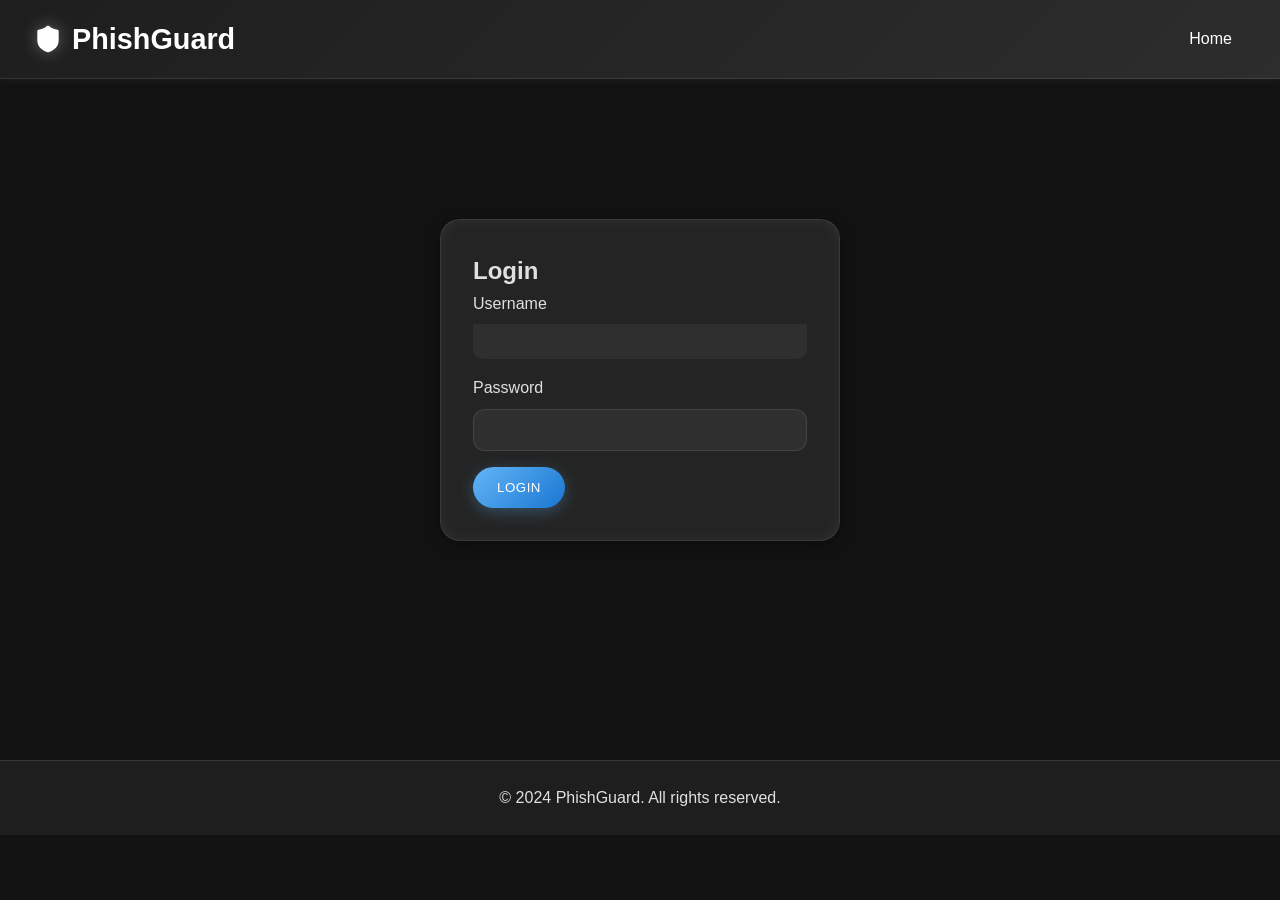
<file: email-scanner.html>
<!DOCTYPE html>
<html lang="en">
<head>
    <meta charset="UTF-8">
    <meta name="viewport" content="width=device-width, initial-scale=1.0">
    <title>Email Scanner - PhishGuard</title>
    <link rel="stylesheet" href="css/style.css">
    <link rel="stylesheet" href="css/components.css">
    <link rel="stylesheet" href="css/scanner.css">
</head>
<body>
    <nav class="navbar">
        <a href="index.html" class="logo">PhishGuard</a>
        <ul class="nav-links">
            <li><a href="dashboard.html">Dashboard</a></li>
            <li><a href="email-scanner.html">Email Scanner</a></li>
            <li><a href="url-scanner.html">URL Scanner</a></li>
            <li><a href="threat-intelligence.html">Threat Intelligence</a></li>
            <li><a href="#" id="logoutBtn" class="btn-secondary">Logout</a></li>
        </ul>
    </nav>

    <div class="scanner-container">
        <div class="scanner-header">
            <h1>Email Scanner</h1>
            <p>Analyze emails for potential phishing threats</p>
        </div>

        <div class="scanner-content">
            <form id="emailScanForm">
                <div class="form-group">
                    <label for="emailContent">Paste Email Content</label>
                    <textarea id="emailContent" rows="10" required></textarea>
                </div>
                
                <div class="form-group">
                    <label for="emailFile">Or Upload Email File (.eml, .txt)</label>
                    <input type="file" id="emailFile" accept=".eml,.txt">
                </div>

                <button type="submit" class="btn-primary">Scan Email</button>
            </form>

            <div class="results-container" id="scanResults" style="display: none;">
                <h2>Scan Results</h2>
                <div class="result-card">
                    <h3>Sender Reputation</h3>
                    <div class="score" id="senderScore">-</div>
                </div>
                <div class="result-card">
                    <h3>Content Risk Score</h3>
                    <div class="score" id="contentScore">-</div>
                </div>
                <div class="result-card">
                    <h3>Links Analysis</h3>
                    <div id="linksAnalysis">-</div>
                </div>
            </div>
        </div>
    </div>

    <footer class="footer">
        <p>&copy; 2024 PhishGuard. All rights reserved.</p>
    </footer>

    <script src="js/auth.js"></script>
    <script src="js/email-scanner.js"></script>
</body>
</html>
</file>
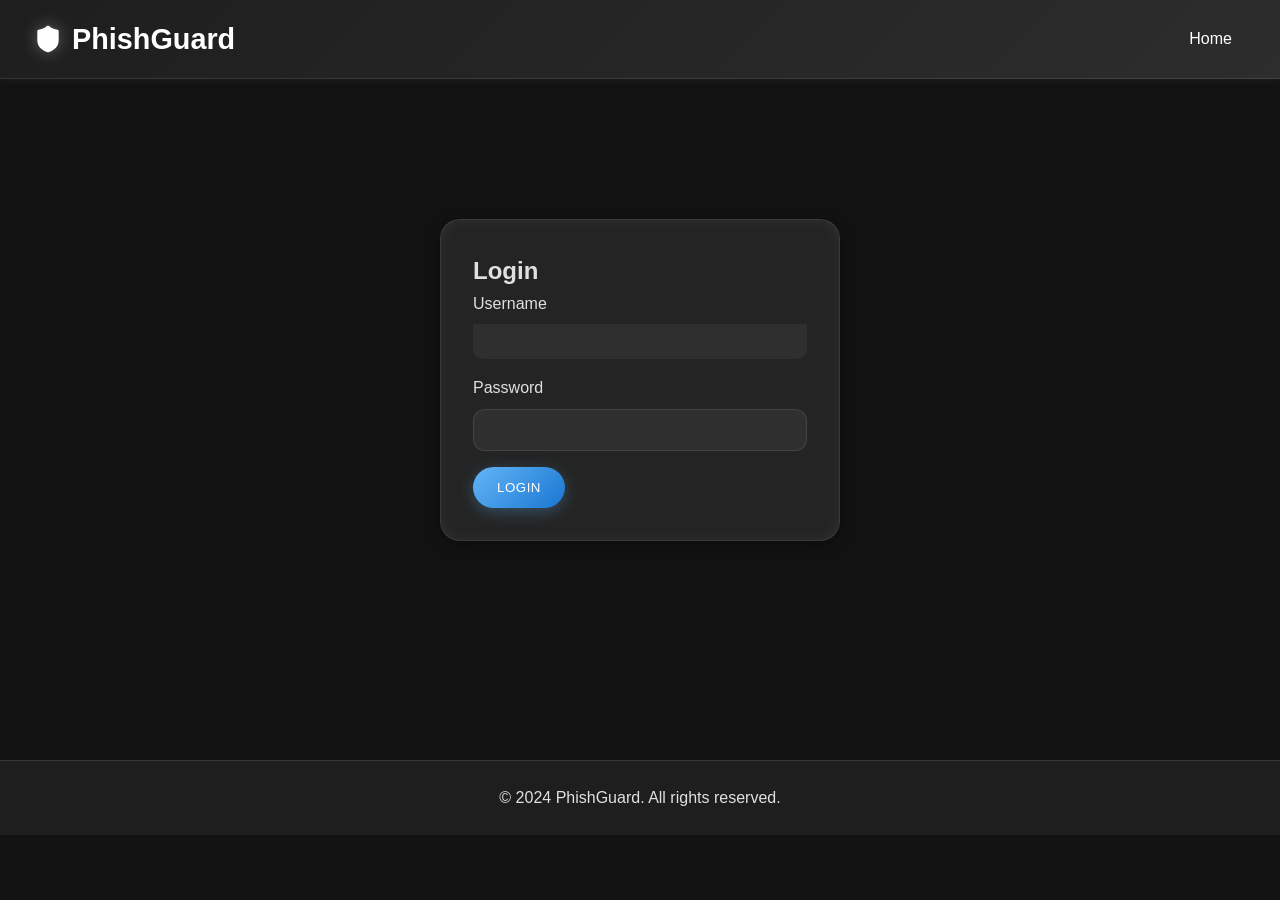
<file: login.html>
<!DOCTYPE html>
<html lang="en">
<head>
    <meta charset="UTF-8">
    <meta name="viewport" content="width=device-width, initial-scale=1.0">
    <title>Login - PhishGuard</title>
    <link rel="stylesheet" href="css/style.css">
    <link rel="stylesheet" href="css/components.css">
</head>
<body>
    <nav class="navbar">
        <a href="index.html" class="logo">
            <svg class="logo-icon" xmlns="http://www.w3.org/2000/svg" viewBox="0 0 24 24" fill="currentColor">
                <path d="M20 13c0 5-3.5 7.5-7.66 8.95a1 1 0 0 1-.67-.01C7.5 20.5 4 18 4 13V6a1 1 0 0 1 1-1c2 0 4.5-1.2 6.24-2.72a1.17 1.17 0 0 1 1.52 0C14.51 3.81 17 5 19 5a1 1 0 0 1 1 1z"/>
            </svg>
            PhishGuard
        </a>
        <ul class="nav-links">
            <li><a href="index.html">Home</a></li>
        </ul>
    </nav>

    <div class="login-container">
        <div class="login-box">
            <h2>Login</h2>
            <form id="loginForm">
                <div class="form-group">
                    <label for="username">Username</label>
                    <input type="text" id="username" required>
                </div>
                <div class="form-group">
                    <label for="password">Password</label>
                    <input type="password" id="password" required>
                </div>
                <button type="submit" class="btn-primary">Login</button>
            </form>
        </div>
    </div>

    <footer class="footer">
        <p>&copy; 2024 PhishGuard. All rights reserved.</p>
    </footer>

    <script src="js/auth.js"></script>
</body>
</html>
</file>
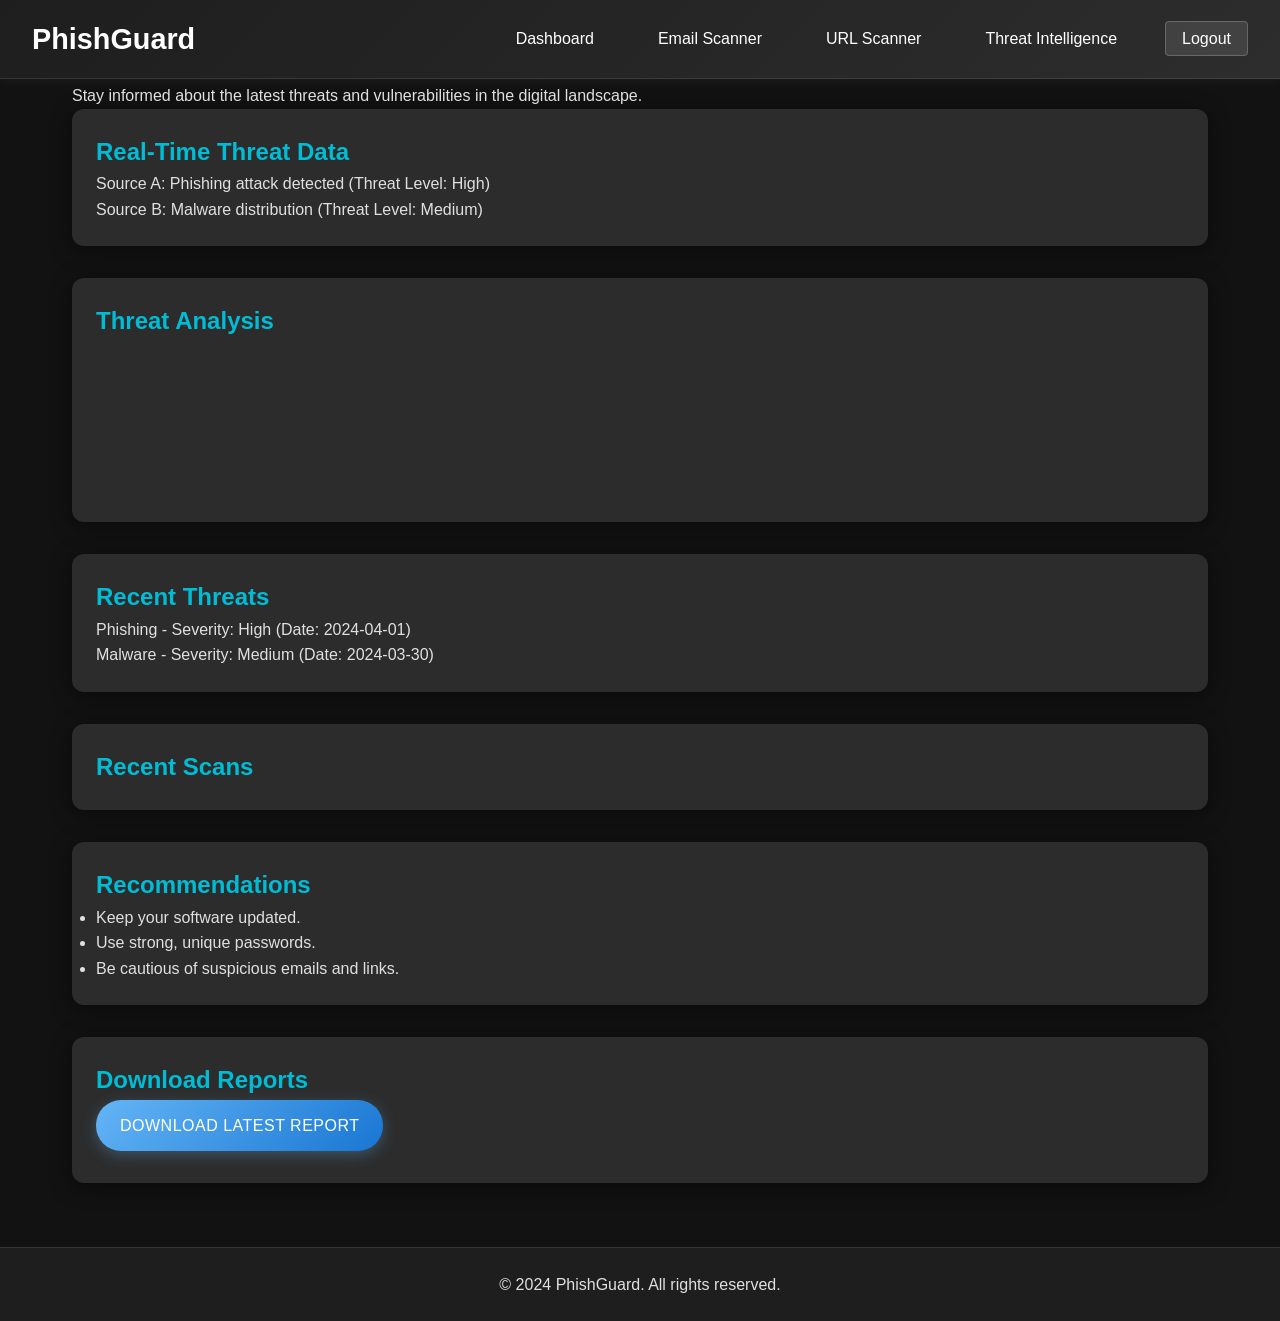
<file: threat-intelligence.html>
<!DOCTYPE html>
<html lang="en">
<head>
    <meta charset="UTF-8">
    <meta name="viewport" content="width=device-width, initial-scale=1.0">
    <title>Threat Intelligence - PhishGuard</title>
    <link rel="stylesheet" href="css/style.css">
    <link rel="stylesheet" href="css/components.css">
    <link rel="stylesheet" href="css/dashboard.css">
</head>
<body>
    <nav class="navbar">
        <a href="index.html" class="logo">PhishGuard</a>
        <ul class="nav-links">
            <li><a href="dashboard.html">Dashboard</a></li>
            <li><a href="email-scanner.html">Email Scanner</a></li>
            <li><a href="url-scanner.html">URL Scanner</a></li>
            <li><a href="threat-intelligence.html">Threat Intelligence</a></li>
            <li><a href="#" id="logoutBtn" class="btn-secondary">Logout</a></li>
        </ul>
    </nav>

    <div class="threat-intelligence-container">
        <h1>Threat Intelligence</h1>
        <p>Stay informed about the latest threats and vulnerabilities in the digital landscape.</p>

        <section class="threat-data-feed">
            <h2>Real-Time Threat Data</h2>
            <div id="threatData"></div>
        </section>

        <section class="threat-analysis">
            <h2>Threat Analysis</h2>
            <canvas id="threatChart"></canvas>
        </section>

        <section class="recent-threats">
            <h2>Recent Threats</h2>
            <div id="recentThreatsList"></div>
        </section>

        <section class="recent-scans">
            <h2>Recent Scans</h2>
            <div id="recentScansList"></div>
        </section>

        <section class="recommendations">
            <h2>Recommendations</h2>
            <ul>
                <li>Keep your software updated.</li>
                <li>Use strong, unique passwords.</li>
                <li>Be cautious of suspicious emails and links.</li>
            </ul>
        </section>

        <section class="download-reports">
            <h2>Download Reports</h2>
            <a href="reports/threat-report.pdf" class="btn-primary">Download Latest Report</a>
        </section>
    </div>

    <footer class="footer">
        <p>&copy; 2024 PhishGuard. All rights reserved.</p>
    </footer>

    <script src="js/auth.js"></script>
    <script src="js/threat-intelligence.js"></script>
</body>
</html>
</file>
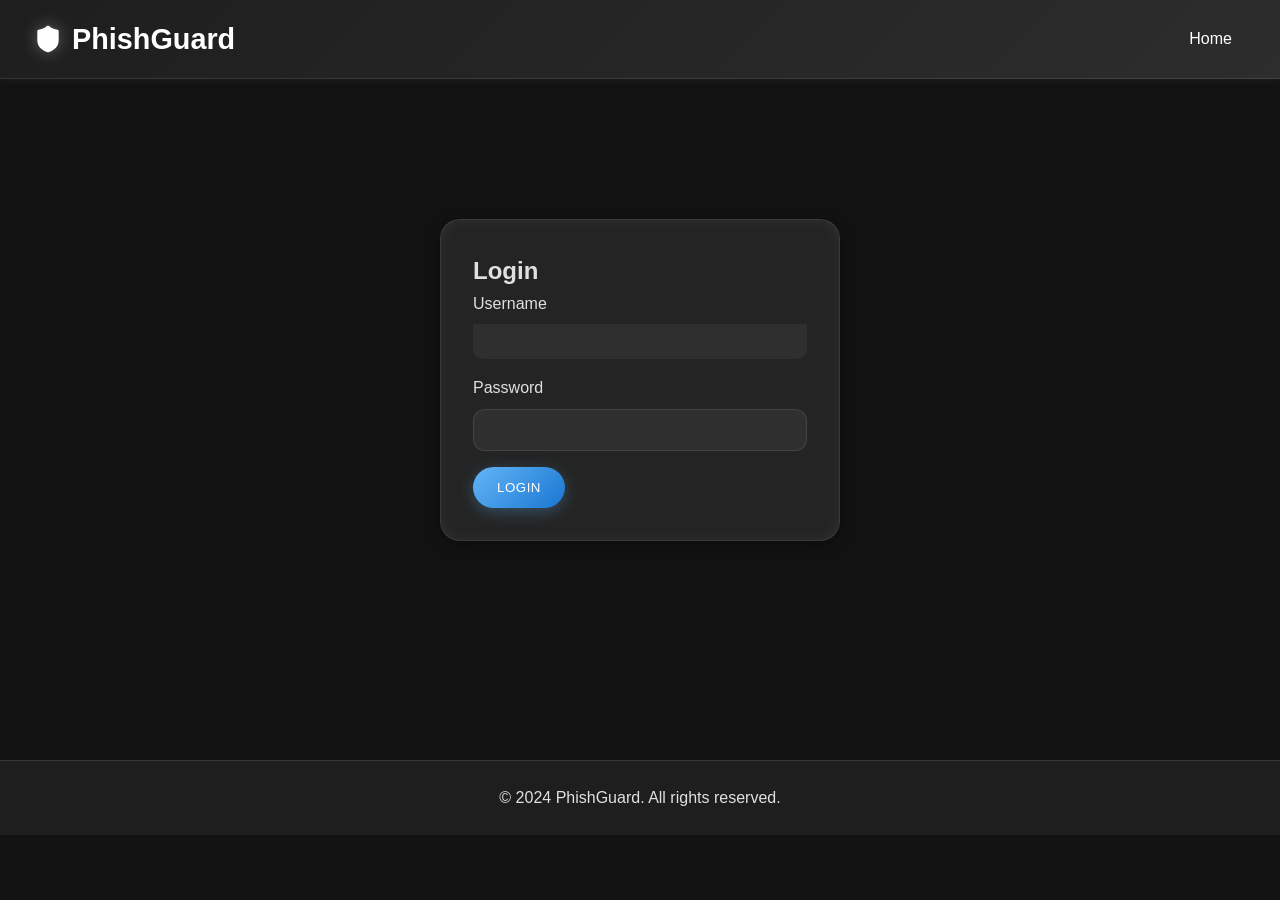
<file: url-scanner.html>
<!DOCTYPE html>
<html lang="en">
<head>
    <meta charset="UTF-8">
    <meta name="viewport" content="width=device-width, initial-scale=1.0">
    <title>URL Scanner - PhishGuard</title>
    <link rel="stylesheet" href="css/style.css">
    <link rel="stylesheet" href="css/components.css">
    <link rel="stylesheet" href="css/scanner.css">
</head>
<body>
    <nav class="navbar">
        <a href="index.html" class="logo">PhishGuard</a>
        <ul class="nav-links">
            <li><a href="dashboard.html">Dashboard</a></li>
            <li><a href="email-scanner.html">Email Scanner</a></li>
            <li><a href="url-scanner.html">URL Scanner</a></li>
            <li><a href="threat-intelligence.html">Threat Intelligence</a></li>
            <li><a href="#" id="logoutBtn" class="btn-secondary">Logout</a></li>
        </ul>
    </nav>

    <div class="scanner-container">
        <div class="scanner-header">
            <h1>URL Scanner</h1>
            <p>Check URLs for potential phishing threats</p>
        </div>

        <div class="scanner-content">
            <form id="urlScanForm">
                <div class="form-group">
                    <label for="urlInput">Enter URL to Scan</label>
                    <input type="url" id="urlInput" required 
                           placeholder="https://example.com">
                </div>

                <button type="submit" class="btn-primary">Scan URL</button>
            </form>

            <div class="bulk-scan">
                <h3>Bulk URL Scan</h3>
                <div class="form-group">
                    <label for="urlList">Enter Multiple URLs (one per line)</label>
                    <textarea id="urlList" rows="5" 
                              placeholder="https://example1.com&#10;https://example2.com"></textarea>
                </div>
                <button onclick="scanBulkUrls()" class="btn-secondary">Scan Multiple URLs</button>
            </div>

            <div class="results-container" id="scanResults" style="display: none;">
                <h2>Scan Results</h2>
                <div class="result-card">
                    <h3>Safety Score</h3>
                    <div class="score" id="safetyScore">-</div>
                </div>
                <div class="result-card">
                    <h3>Threat Details</h3>
                    <div id="threatDetails">-</div>
                </div>
                <div class="result-card">
                    <h3>Recommendations</h3>
                    <div id="recommendations">-</div>
                </div>
            </div>
        </div>
    </div>

    <footer class="footer">
        <p>&copy; 2024 PhishGuard. All rights reserved.</p>
    </footer>

    <script src="js/auth.js"></script>
    <script src="js/url-scanner.js"></script>
</body>
</html>
</file>
<file: css/style.css>
/* Reset and Base Styles */
* {
    margin: 0;
    padding: 0;
    box-sizing: border-box;
}

body {
    font-family: Arial, sans-serif;
    line-height: 1.6;
    color: #E0E0E0;
    background: #121212;
}

/* Navigation */
.navbar {
    background: linear-gradient(135deg, #1e1e1e, #2d2d2d);
    padding: 1rem 2rem;
    box-shadow: 0 2px 10px rgba(255,255,255,0.05);
    border-bottom: 1px solid rgba(255,255,255,0.1);
    backdrop-filter: blur(10px);
    position: fixed;
    width: 100%;
    top: 0;
    z-index: 1000;
    display: flex;
    justify-content: space-between;
    align-items: center;
}

.logo {
    font-size: 1.8rem;
    font-weight: bold;
    color: #ffffff;
    text-decoration: none;
    cursor: pointer;
    display: flex;
    align-items: center;
    gap: 0.5rem;
}

.logo-icon {
    width: 32px;
    height: 32px;
    fill: currentColor;
    filter: drop-shadow(0 0 8px rgba(255,255,255,0.3));
}

.logo:hover {
    color: #64b5f6;
    transition: color 0.3s ease;
}

.logo:hover .logo-icon {
    animation: rotate 0.5s ease-in-out;
}

@keyframes rotate {
    0% {
        transform: rotate(0deg);
    }
    100% {
        transform: rotate(360deg);
    }
}

.nav-links {
    list-style: none;
    display: flex;
    gap: 2rem;
}

.nav-links a {
    text-decoration: none;
    color: #FFFFFF;
    font-weight: 500;
    padding: 0.5rem 1rem;
    border-radius: 4px;
    transition: background 0.3s ease;
}

.nav-links a:hover {
    background: rgba(255, 255, 255, 0.15);
    box-shadow: 0 0 15px rgba(255,255,255,0.1);
    color: #00BCD4;
}

/* Hero Section */
.hero {
    background: url('https://imgs.search.brave.com/j0EXKM1JMCiP0Isp0nQ5jWA1ijw6htze61ouWbkSU5k/rs:fit:860:0:0:0/g:ce/aHR0cHM6Ly93YWxs/cGFwZXJiYXQuY29t/L2ltZy80NzU3OTMt/ZGFyay1wYy13YWxs/cGFwZXItdG9wLWZy/ZWUtZGFyay1wYy1i/YWNrZ3JvdW5kLmpw/Zw');
    background-size:fit;
    background-position: center;
    color: white;
    padding: 10rem 2rem 6rem;
    border-radius: 0 0 50px 50px;
    margin-bottom: 2rem;
    text-align: center;
}

.hero-content {
    max-width: 800px;
    margin: 0 auto;
}

.hero h1 {
    font-size: 3rem;
    margin-bottom: 1.5rem;
    text-shadow: 2px 2px 4px rgba(0,0,0,0.3);
}

.hero p {
    font-size: 1.2rem;
    margin-bottom: 2rem;
    text-shadow: 1px 1px 2px rgba(0,0,0,0.2);
}

/* Features Section */
.features {
    padding: 4rem 2rem;
    background: #1a1a1a;
    border-radius: 50px;
    margin: 2rem;
}

.feature-grid {
    display: grid;
    grid-template-columns: repeat(auto-fit, minmax(250px, 1fr));
    gap: 2rem;
    margin-top: 2rem;
}

.feature-card {
    background: #242424;
    padding: 2rem;
    border-radius: 20px;
    box-shadow: 0 4px 15px rgba(0,0,0,0.3);
    transition: transform 0.3s ease;
    text-align: center;
    color: #E0E0E0;
}

.feature-card:hover {
    transform: translateY(-5px);
    box-shadow: 0 8px 25px rgba(0,0,0,0.4);
}

.feature-card h3 {
    color: #00BCD4;
}

.feature-card p {
    color: #E0E0E0;
}

.feature-card a {
    text-decoration: none;
    color: #E0E0E0;
}

.feature-card a:hover {
    color: #00BCD4;
}

.feature-icon {
    font-size: 2.5rem;
    color: #64b5f6;
    filter: drop-shadow(0 0 10px rgba(100,181,246,0.5));
    margin-bottom: 1rem;
}

/* Testimonials */
.testimonials {
    padding: 4rem 2rem;
    background: #1a1a1a;
    border-radius: 50px;
    margin: 2rem;
}

.testimonial-grid {
    display: grid;
    grid-template-columns: repeat(auto-fit, minmax(300px, 1fr));
    gap: 2rem;
    margin-top: 2rem;
}

.testimonial-card {
    background: #242424;
    padding: 2rem;
    border-radius: 20px;
    box-shadow: 0 4px 15px rgba(0,0,0,0.3),
                inset 0 0 15px rgba(255,255,255,0.05);
    border: 1px solid rgba(255,255,255,0.1);
    position: relative;
}

.testimonial-card::before {
    content: '"';
    font-size: 4rem;
    color: #64b5f6;
    position: absolute;
    top: -10px;
    left: 20px;
    opacity: 0.2;
}

/* Footer */
.footer {
    background: #1e1e1e;
    color: #E0E0E0;
    text-align: center;
    padding: 1.5rem;
    position: relative;
    bottom: 0;
    width: 100%;
    border-top: 1px solid rgba(255,255,255,0.1);
}

/* Login Page */
.login-container {
    min-height: calc(100vh - 140px);
    display: flex;
    justify-content: center;
    align-items: center;
    padding: 2rem;
}

.login-box {
    background: #242424;
    padding: 2rem;
    border-radius: 20px;
    box-shadow: 0 4px 15px rgba(0,0,0,0.3),
                inset 0 0 15px rgba(255,255,255,0.05);
    border: 1px solid rgba(255,255,255,0.1);
    width: 100%;
    max-width: 400px;
}

.form-group {
    margin-bottom: 1rem;
}

.form-group label {
    display: block;
    margin-bottom: 0.5rem;
    color: #e0e0e0;
    font-weight: 500;
}

.form-group input {
    width: 100%;
    padding: 0.8rem;
    border: 1px solid rgba(255,255,255,0.1);
    background: rgba(255,255,255,0.05);
    border-radius: 12px;
    color: white;
    transition: all 0.3s ease;
}

.form-group input:focus {
    outline: none;
    border-color: #64b5f6;
    box-shadow: 0 0 10px rgba(100,181,246,0.3);
    background: rgba(255,255,255,0.1);
}

.chat-container {
    position: fixed;
    bottom: 20px;
    right: 20px;
    width: 300px;
    background: #2c2c2c;
    border-radius: 10px;
    box-shadow: 0 4px 20px rgba(0, 0, 0, 0.5);
    display: flex;
    flex-direction: column;
}

.chat-header {
    background: #00BCD4;
    color: white;
    padding: 10px;
    border-top-left-radius: 10px;
    border-top-right-radius: 10px;
    text-align: center;
}

.chat-box {
    flex: 1;
    padding: 10px;
    overflow-y: auto;
    max-height: 300px;
}

.messages {
    display: flex;
    flex-direction: column;
}

.messages .message {
    margin: 5px 0;
}

.messages .user-message {
    align-self: flex-end;
    background: #64b5f6;
    color: white;
    padding: 8px;
    border-radius: 5px;
}

.messages .bot-message {
    align-self: flex-start;
    background: #3e3e3e;
    color: white;
    padding: 8px;
    border-radius: 5px;
}

input[type="text"] {
    padding: 10px;
    border: none;
    border-radius: 0 0 10px 10px;
}

button {
    padding: 10px;
    border: none;
    background: #00BCD4;
    color: white;
    border-radius: 0 0 10px 10px;
    cursor: pointer;
}

.chat-logo {
    position: fixed;
    bottom: 20px;
    right: 20px;
    cursor: pointer;
}

.chat-logo img {
    width: 50px; /* Adjust size as needed */
    height: auto;
}
</file>
<file: css/components.css>
/* Buttons */
.btn-primary {
    background: linear-gradient(135deg, #64b5f6, #1976d2);
    color: #FFFFFF;
    padding: 0.8rem 1.5rem;
    border: none;
    border-radius: 25px;
    cursor: pointer;
    text-decoration: none;
    display: inline-block;
    font-weight: 500;
    text-transform: uppercase;
    letter-spacing: 0.5px;
    transition: all 0.3s ease;
    box-shadow: 0 4px 15px rgba(100,181,246,0.3);
    position: relative;
    overflow: hidden;
}

.btn-primary:hover {
    background: #0097A7;
    transform: translateY(-2px);
    box-shadow: 0 6px 20px rgba(100,181,246,0.4);
}

.btn-primary::after {
    content: '';
    position: absolute;
    top: -50%;
    left: -50%;
    width: 200%;
    height: 200%;
    background: rgba(255,255,255,0.1);
    transform: rotate(45deg);
    transition: all 0.3s ease;
    opacity: 0;
}

.btn-primary:hover::after {
    opacity: 1;
}

.btn-secondary {
    background: rgba(255, 255, 255, 0.1);
    color: #FFFFFF;
    padding: 0.8rem 1.5rem;
    border: 1px solid rgba(255, 255, 255, 0.2);
    border-radius: 4px;
    cursor: pointer;
    text-decoration: none;
    font-weight: 500;
    transition: all 0.3s ease;
}

.btn-secondary:hover {
    background: rgba(255, 255, 255, 0.2);
}

/* Cards */
.card {
    background: #242424;
    border-radius: 20px;
    box-shadow: 0 4px 15px rgba(0,0,0,0.3),
                inset 0 0 15px rgba(255,255,255,0.05);
    border: 1px solid rgba(255,255,255,0.1);
    padding: 1.5rem;
}

/* Modal */
.modal {
    display: none;
    position: fixed;
    top: 0;
    left: 0;
    width: 100%;
    height: 100%;
    background: rgba(0,0,0,0.5);
}

.modal-content {
    background: white;
    padding: 2rem;
    border-radius: 8px;
    position: absolute;
    top: 50%;
    left: 50%;
    transform: translate(-50%, -50%);
    max-width: 500px;
    width: 90%;
}

.close-modal {
    position: absolute;
    top: 1rem;
    right: 1rem;
    cursor: pointer;
}
</file>
<file: css/scanner.css>
.scanner-container {
    padding: 2rem;
    max-width: 800px;
    margin: 0 auto;
}

.scanner-header {
    margin-bottom: 2rem;
    text-align: center;
}

.scanner-content {
    background: #2c2c2c;
    padding: 2rem;
    border-radius: 8px;
    box-shadow: 0 4px 20px rgba(0, 0, 0, 0.5);
}

.scanner-content textarea {
    width: 100%;
    padding: 0.5rem;
    border: 1px solid #ddd;
    border-radius: 4px;
    resize: vertical;
}

.results-container {
    margin-top: 2rem;
    padding-top: 2rem;
    border-top: 1px solid #eee;
}

.result-card {
    background: #3a3a3a;
    padding: 1rem;
    border-radius: 4px;
    margin-bottom: 1rem;
    color: #E0E0E0;
}

.result-card h3 {
    color: #00BCD4;
}

.score {
    font-size: 1.5rem;
    font-weight: bold;
    margin-top: 0.5rem;
}

.safe {
    color: #27ae60;
}

.warning {
    color: #f39c12;
}

.danger {
    color: #e74c3c;
}

.bulk-scan {
    margin-top: 2rem;
    padding-top: 2rem;
    border-top: 1px solid #eee;
}

.bulk-results {
    margin-top: 2rem;
}

.bulk-result-item {
    background: #3a3a3a;
    padding: 1rem;
    margin-bottom: 0.5rem;
    border-radius: 4px;
    display: flex;
    justify-content: space-between;
    align-items: center;
    color: #E0E0E0;
}

.bulk-result-item .url {
    word-break: break-all;
    margin-right: 1rem;
}

.threat-item {
    color: #e74c3c;
    margin: 0.5rem 0;
    padding-left: 1.5rem;
    position: relative;
}

.threat-item::before {
    content: "⚠️";
    position: absolute;
    left: 0;
}

.recommendation-item {
    margin: 0.5rem 0;
    padding-left: 1.5rem;
    position: relative;
}

.recommendation-item::before {
    content: "→";
    position: absolute;
    left: 0;
}

.safe-message {
    color: #27ae60;
    font-weight: bold;
}

/* Loading animation */
@keyframes scanning {
    0% { opacity: 1; }
    50% { opacity: 0.5; }
    100% { opacity: 1; }
}

button:disabled {
    animation: scanning 1.5s infinite;
}
</file>
<file: css/dashboard.css>
.dashboard-container {
    padding: 2rem;
    max-width: 1200px;
    margin: 0 auto;
}

.dashboard-header {
    margin-bottom: 2rem;
    text-align: center;
}

.dashboard-header h1 {
    color: #E0E0E0;
    margin-bottom: 0.5rem;
}

.last-login {
    color: #666;
    font-size: 0.9rem;
    margin-bottom: 1rem;
}

.stats-grid {
    display: grid;
    grid-template-columns: repeat(auto-fit, minmax(250px, 1fr));
    gap: 1.5rem;
    margin-bottom: 2rem;
    position: relative;
}

.chat-container {
    position: absolute;
    right: 0;
    top: 0;
    width: 300px;
    background: #2c2c2c;
    border-radius: 10px;
    box-shadow: 0 4px 20px rgba(0, 0, 0, 0.5);
    display: flex;
    flex-direction: column;
    z-index: 10;
}

.stat-card {
    background: #2c2c2c;
    color: #E0E0E0;
    padding: 1.5rem;
    border-radius: 12px;
    box-shadow: 0 4px 20px rgba(0, 0, 0, 0.5);
    text-align: center;
    position: relative;
    overflow: hidden;
    transition: transform 0.3s;
}

.stat-card:hover {
    transform: translateY(-5px);
}

.stat-icon {
    font-size: 2.5rem;
    margin-bottom: 1rem;
    color: #00BCD4;
}

.stat-number {
    font-size: 2.5rem;
    font-weight: bold;
    color: #00BCD4;
    margin-top: 1rem;
    text-shadow: 1px 1px 2px rgba(0, 0, 0, 0.3);
}

.charts-container {
    display: flex;
    justify-content: space-around;
    margin-top: 2rem;
}

.chart-card {
    background: #2c2c2c;
    border-radius: 12px;
    padding: 1rem;
    box-shadow: 0 4px 20px rgba(0, 0, 0, 0.5);
    width: 100%;
    max-width: 400px;
}

canvas {
    max-width: 100%;
    height: auto;
}

.recent-scans {
    background: #2c2c2c;
    padding: 1.5rem;
    border-radius: 12px;
    box-shadow: 0 4px 20px rgba(0, 0, 0, 0.5);
    margin-top: 20px;
}

.scan-list {
    margin-top: 1rem;
}

.scan-item {
    background: #3a3a3a;
    margin: 0.5rem 0;
    padding: 1rem;
    border-radius: 8px;
    transition: transform 0.3s ease;
    color: #E0E0E0;
}

.scan-item:hover {
    transform: translateX(5px);
    background: #4a4a4a;
}

.scan-item:last-child {
    border-bottom: none;
}

.no-scans {
    text-align: center;
    color: #666;
    padding: 2rem;
}

.threat-intelligence-container {
    padding: 2rem;
    max-width: 1200px;
    margin: 0 auto;
}

.threat-intelligence-container h1 {
    color: #E0E0E0;
}

.threat-intelligence-container section {
    margin-bottom: 2rem;
    background: #2c2c2c;
    padding: 1.5rem;
    border-radius: 12px;
    box-shadow: 0 4px 20px rgba(0, 0, 0, 0.5);
}

.threat-intelligence-container h2 {
    color: #00BCD4; /* Cyan for section headings */
}

.chat-card {
    width: 35em;
    background: #2c2c2c;
    color: #E0E0E0;
    padding: 1.5rem;
    border-radius: 12px;
    box-shadow: 0 4px 20px rgba(0, 0, 0, 0.5);
    text-align: center;
    position: relative;
    overflow: hidden;
    transition: transform 0.3s;
}

.chat-header {
    background: #f7f6f600;
    color: white;
    padding: 10px;
    border-radius: 12px;
    text-align: center;
}

.chat-box {
    flex: 1;
    padding: 10px;
    overflow-y: auto;
    max-height: 200px; /* Adjust height as needed */
}

.messages {
    display: flex;
    flex-direction: column;
}

.messages .message {
    margin: 5px 0;
}

.messages .user-message {
    align-self: flex-end;
    background: #64b5f6;
    color: white;
    padding: 8px;
    border-radius: 5px;
}

.messages .bot-message {
    align-self: flex-start;
    background: #3e3e3e;
    color: white;
    padding: 8px;
    border-radius: 5px;
}

input[type="text"] {
    padding: 10px;
    border: none;
    border-radius: 10px 10px 10px 10px;
    width: calc(100% - 80px); /* Adjust width to fit the button */
    margin: 10px; /* Space between input and button */

}

button {
    padding: 10px;
    border: none;
    background: #0b0b0b;
    color: white;
    border-radius: 10px 10px 10px 10px;
    cursor: pointer;
    width: 70px; /* Fixed width for the button */
}

.insights-container {
    background: #2c2c2c;
    color: #E0E0E0;
    padding: 1.5rem;
    border-radius: 12px;
    box-shadow: 0 4px 20px rgba(0, 0, 0, 0.5);
    margin-top: 20px;
}

.insights-container h2 {
    color: #00BCD4; /* Cyan for section headings */
}

.insights-container div {
    margin: 10px 0;
}
</file>
